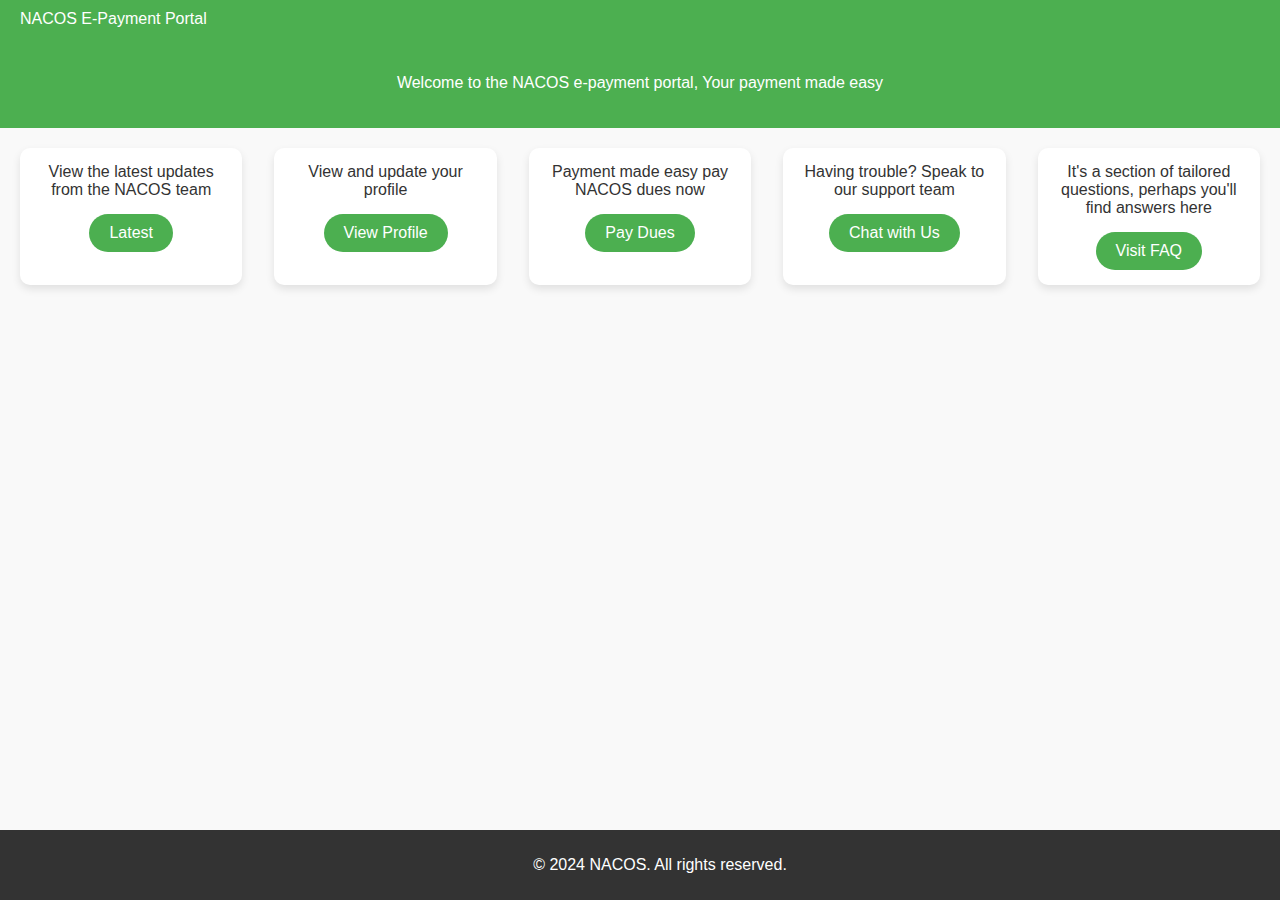
<file: AWS/index.html>
<!DOCTYPE html>
<html lang="en">
<head>
    <meta charset="UTF-8">
    <meta name="viewport" content="width=device-width, initial-scale=1.0">
    <title>NACOS E-Payment Portal</title>
    <link rel="stylesheet" href="index-styling.css">
</head>
<body>
    <div class="header">
        <div>NACOS E-Payment Portal</div>
    </div>

    <div class="welcome">
        <p>Welcome to the NACOS e-payment portal, Your payment made easy</p>
    </div>

    <div class="main">
        <div class="card updates">
            <div class="card-content">
                <p>View the latest updates from the NACOS team</p>
                <button>Latest</button>
            </div>
        </div>

        <div class="card profile" id="profile">
            <div class="card-content">
                <p>View and update your profile</p>
                <button>View Profile</button>
            </div>
        </div>

        <div class="card payment">
            <div class="card-content">
                <p>Payment made easy pay NACOS dues now</p>
                <button> <a href="-pay.html"></a>Pay Dues</button>
            </div>
        </div>

        <div class="card support">
            <div class="card-content">
                <p>Having trouble? Speak to our support team</p>
                <button>Chat with Us</button>
            </div>
        </div>

        <div class="card FAQ">
            <div class="card-content">
                <p>It's a section of tailored questions, perhaps you'll find answers here</p>
                <button>Visit FAQ</button>
            </div>
        </div>
    </div>

    <div class="footer">
        <p>&copy; 2024 NACOS. All rights reserved.</p>
    </div>
</body>
</html>
</file>
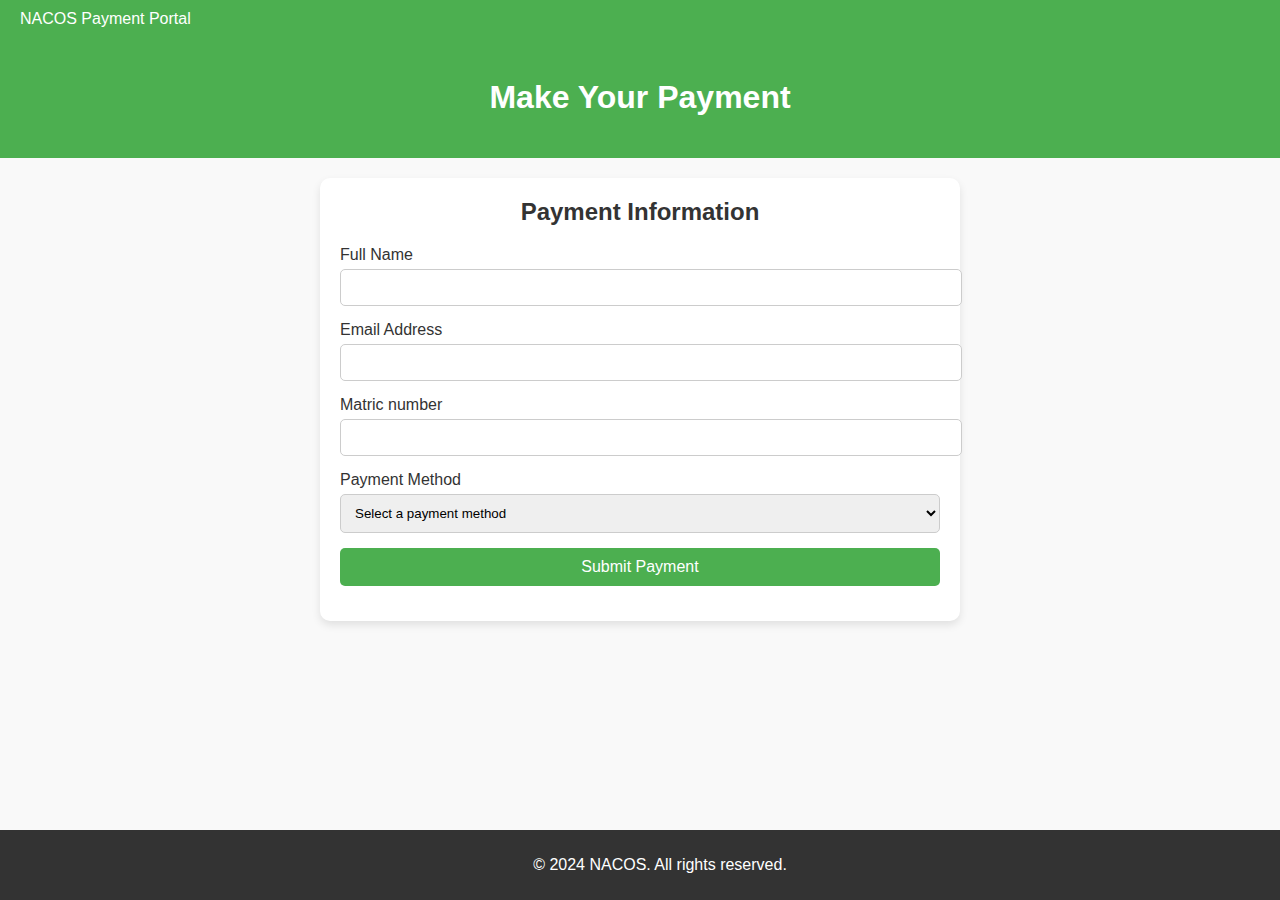
<file: AWS/-pay.html>
<!DOCTYPE html>
<html lang="en">
<head>
    <meta charset="UTF-8">
    <meta name="viewport" content="width=device-width, initial-scale=1.0">
    <title>NACOS Payment Portal</title>
    <link rel="stylesheet" href="pay-styling.css">
</head>
<body>
    <div class="header">
        <div>NACOS Payment Portal</div>
    </div>

    <div class="title">
        <h1>Make Your Payment</h1>
    </div>

    <div class="payment-form">
        <h2>Payment Information</h2>
        <form>
            <div class="form-group">
                <label for="fullName">Full Name</label>
                <input type="text" id="fullName" name="fullName" required>
            </div>

            <div class="form-group">
                <label for="email">Email Address</label>
                <input type="email" id="email" name="email" required>
            </div>

            <div class="form-group">
                <label for="matno">Matric number</label>
                <input type="text" id="matno" name="matno" required>
            </div>

            <div class="form-group">
                <label for="paymentMethod">Payment Method</label>
                <select id="paymentMethod" name="paymentMethod" required>
                    <option value="" disabled selected>Select a payment method</option>
                    <option value="creditCard">Credit Card</option>
                    <option value="debitCard">Debit Card</option>
                    <option value="paypal">PayPal</option>
                    <option value="bankTransfer">Bank Transfer</option>
                </select>
            </div>

            <div class="form-group">
                <a href="html test file.html">
                    <button>Submit Payment</button>
                </a>
            </div>
        </form>
    </div>

    <div class="footer">
        <p>&copy; 2024 NACOS. All rights reserved.</p>
    </div>
</body>
</html>
</file>
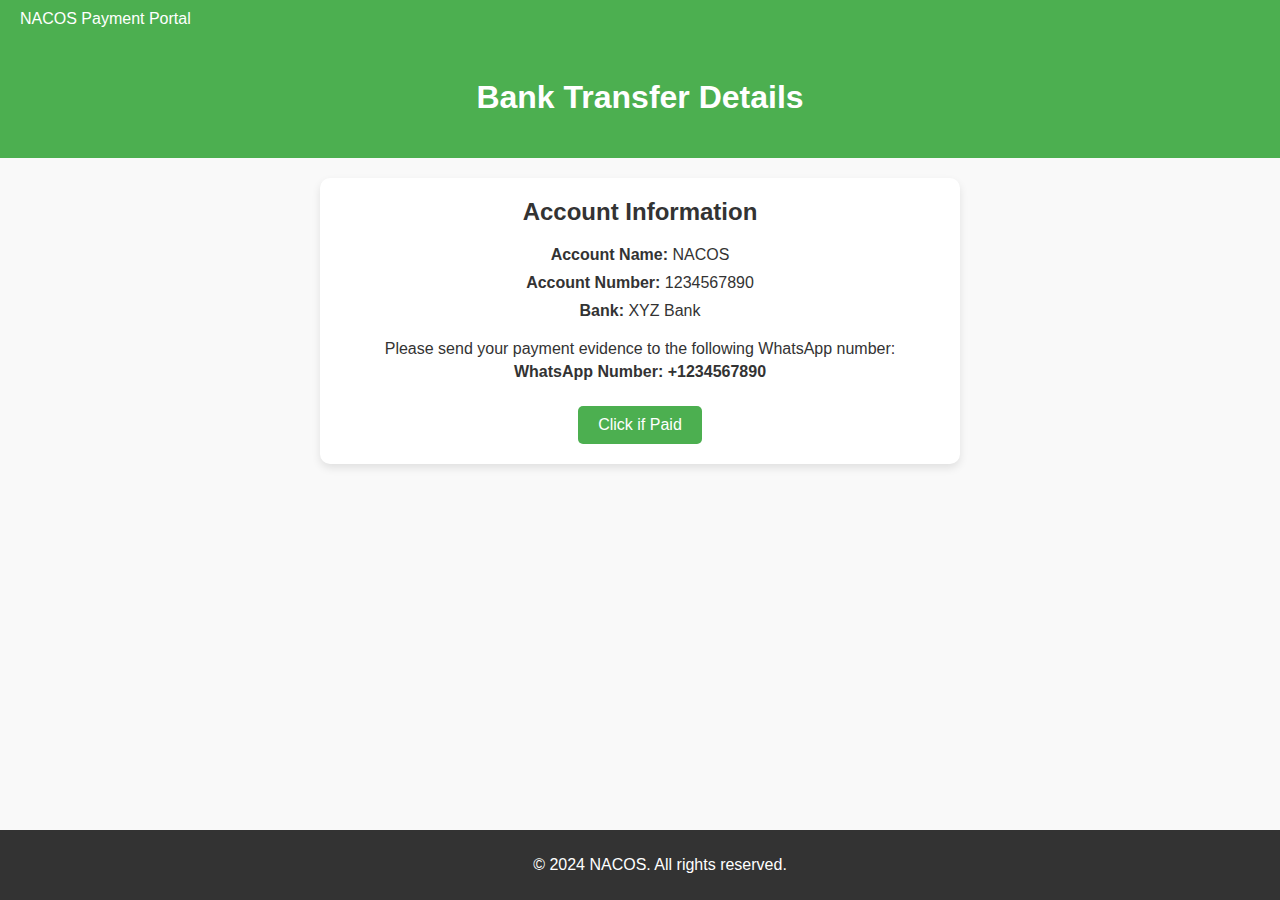
<file: AWS/html test file.html>
<!DOCTYPE html>
<html lang="en">
<head>
    <meta charset="UTF-8">
    <meta name="viewport" content="width=device-width, initial-scale=1.0">
    <title>Bank Transfer Details</title>
    <link rel="stylesheet" href="test-styling.css">
</head>
<body>
    <div class="header">
          <div>NACOS Payment Portal</div>
    </div>

    <div class="title">
        <h1>Bank Transfer Details</h1>
    </div>

    <div class="bank-details">
        <h2>Account Information</h2>
        <p><strong>Account Name:</strong> NACOS</p>
        <p><strong>Account Number:</strong> 1234567890</p>
        <p><strong>Bank:</strong> XYZ Bank</p>

        <div class="contact-info">
            <p>Please send your payment evidence to the following WhatsApp number:</p>
            <p><strong>WhatsApp Number: +1234567890</strong></p>
        </div>

        <button onclick="alert('Thank you! We will verify your payment shortly.')">Click if Paid</button>
    </div>

    <div class="footer">
        <p>&copy; 2024 NACOS. All rights reserved.</p>
    </div>
</body>
</html>
</file>
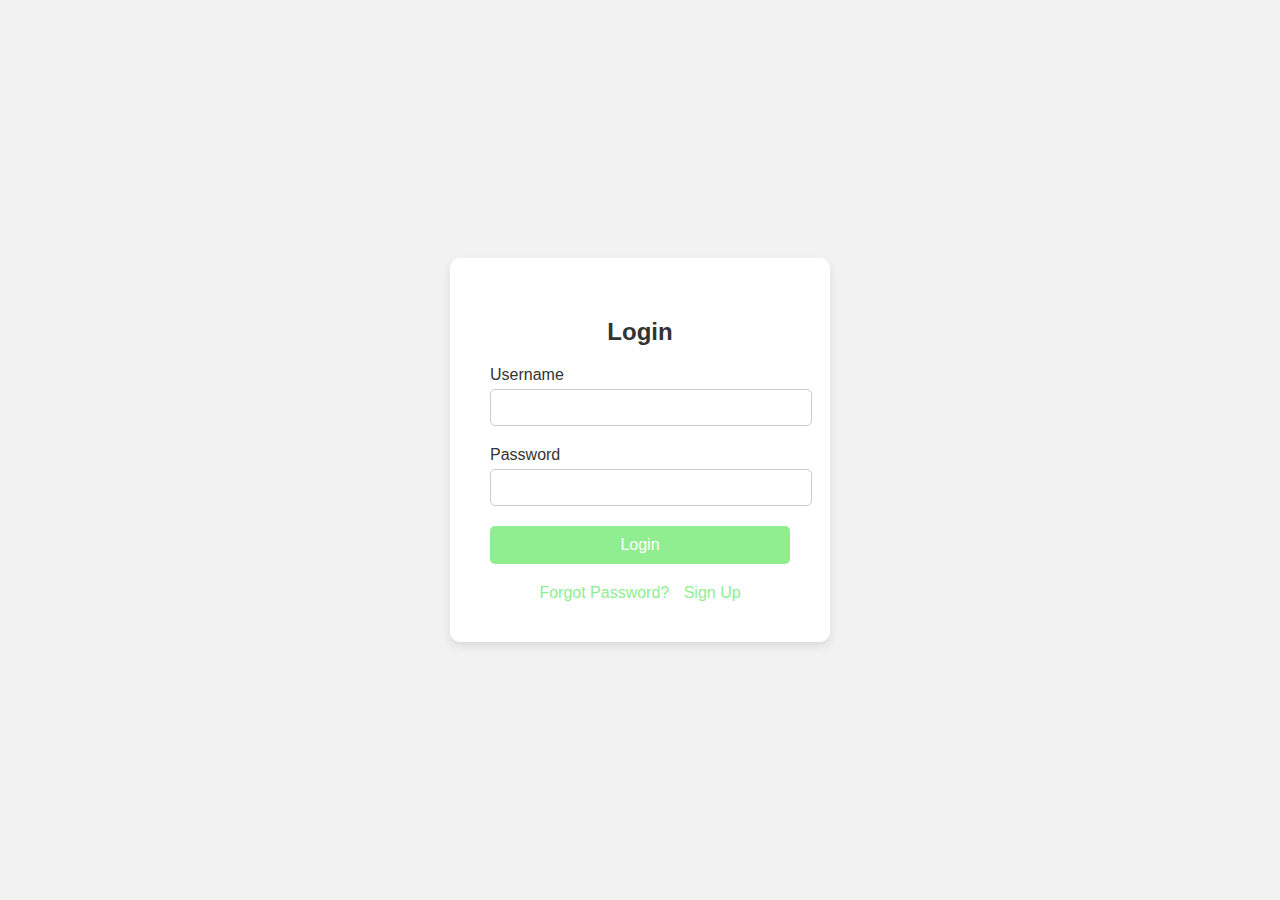
<file: AWS/login.html>
<!DOCTYPE html>
<html lang="en">
<head>
    <meta charset="UTF-8">
    <meta name="viewport" content="width=device-width, initial-scale=1.0">
    <title>Payment Gateway Login</title>
    <link rel="stylesheet" href="login-styling.css">
    <script>
        function handleLogin(event) {
            event.preventDefault(); // Prevent the form from submitting in the traditional way
            window.location.href = 'index.html'; // Redirect to index.html
        }
    </script>
</head>
<body>
    <div class="login-container">
        <div class="login-box">
            <h2>Login</h2>
            <form onsubmit="handleLogin(event)">
                <div class="input-group">
                    <label for="username">Username</label>
                    <input type="text" id="username" name="username" required>
                </div>
                <div class="input-group">
                    <label for="password">Password</label>
                    <input type="password" id="password" name="password" required>
                </div>
                <button type="submit">Login</button>
            </form>
            <div class="links">
                <a href="/forgot-password">Forgot Password?</a>
                <a href="signup.html">Sign Up</a>
            </div>
        </div>
    </div>
</body>
</html>
</file>
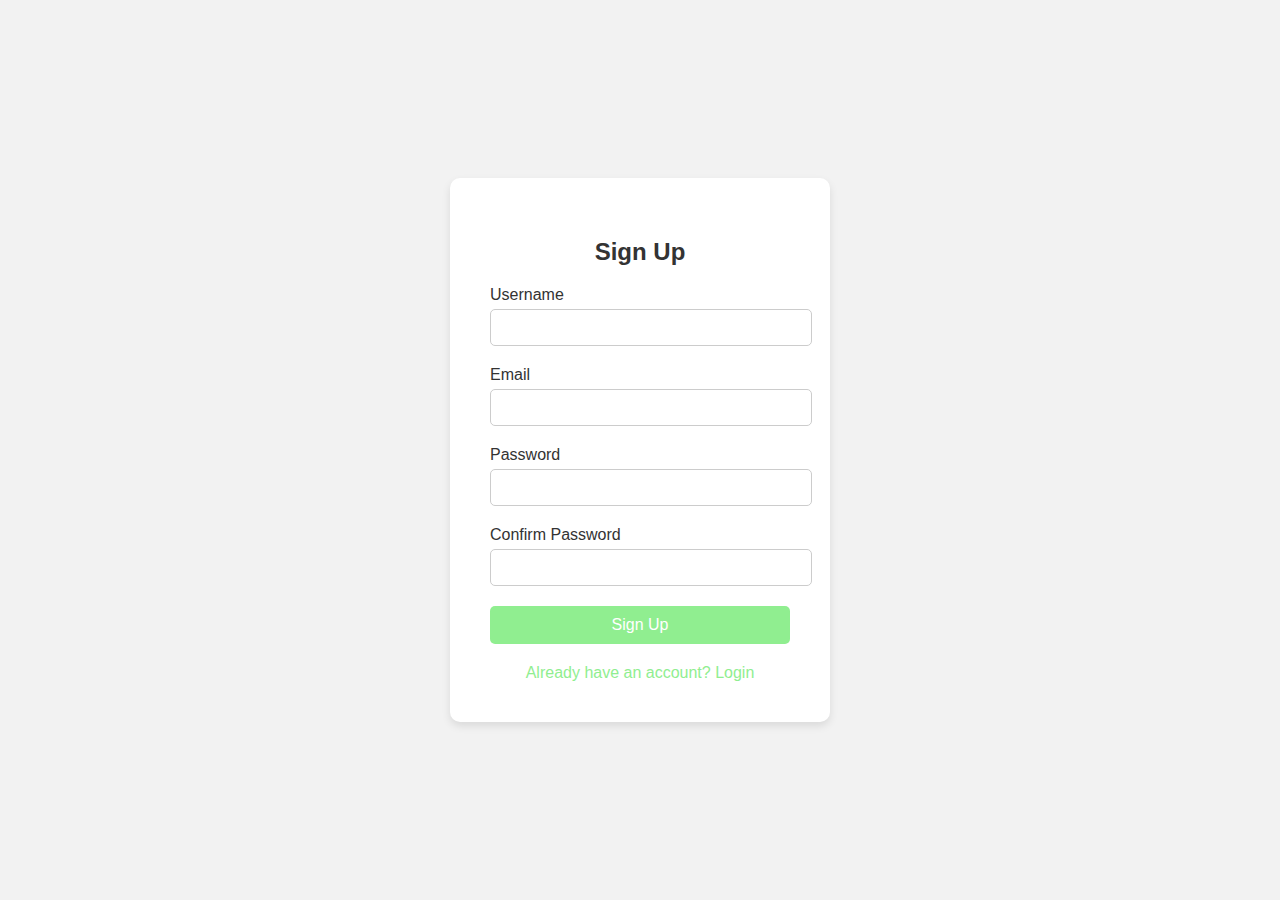
<file: AWS/signup.html>
<!DOCTYPE html>
<html lang="en">
<head>
    <meta charset="UTF-8">
    <meta name="viewport" content="width=device-width, initial-scale=1.0">
    <title>Payment Gateway Signup</title>
    <link rel="stylesheet" href="sgnup-styling.css">
    <script>
        function handleSignup(event) {
            event.preventDefault(); // Prevent the form from submitting in the traditional way
            window.location.href = 'index.html'; // Redirect to index.html
        }
    </script>
</head>
<body>
    <div class="signup-container">
        <div class="signup-box">
            <h2>Sign Up</h2>
            <form onsubmit="handleSignup(event)">
                <div class="input-group">
                    <label for="username">Username</label>
                    <input type="text" id="username" name="username" required>
                </div>
                <div class="input-group">
                    <label for="email">Email</label>
                    <input type="email" id="email" name="email" required>
                </div>
                <div class="input-group">
                    <label for="password">Password</label>
                    <input type="password" id="password" name="password" required>
                </div>
                <div class="input-group">
                    <label for="confirm-password">Confirm Password</label>
                    <input type="password" id="confirm-password" name="confirm-password" required>
                </div>
                <button type="submit">Sign Up</button>
            </form>
            <div class="links">
                <a href="login.html">Already have an account? Login</a>
            </div>
        </div>
    </div>
</body>
</html>
</file>
<file: AWS/index-styling.css>
body {
            font-family: Arial, sans-serif;
            background-color: #f9f9f9;
            margin: 0;
            padding: 0;
            color: #333;
        }

        .header {
            display: flex;
            justify-content: space-between;
            align-items: center;
            padding: 10px 20px;
            background-color: #4CAF50;
            color: white;
        }

        .profile-icon {
            width: 40px;
            height: 40px;
            background-image: url('https://via.placeholder.com/40'); /* Replace with actual profile icon URL */
            background-size: cover;
            background-position: center;
            border-radius: 50%;
            cursor: pointer;
        }

        .welcome {
            text-align: center;
            padding: 20px;
            background-color: #4CAF50;
            color: white;
        }

        .main {
            display: flex;
            flex-wrap: wrap;
            justify-content: center;
            gap: 2em;
            padding: 20px;
        }

        .card {
            flex: 1 1 calc(20% - 2em);
            min-width: 200px;
            max-width: 250px;
            background-color: white;
            border-radius: 10px;
            box-shadow: 0 4px 8px rgba(0, 0, 0, 0.1);
            transition: transform 0.3s, box-shadow 0.3s;
        }

        .card:hover {
            transform: translateY(-10px);
            box-shadow: 0 8px 16px rgba(0, 0, 0, 0.2);
        }

        .card-content {
            padding: 15px;
            text-align: center;
        }

        .card p {
            margin: 0 0 15px;
        }

        button {
            border: none;
            border-radius: 20px;
            background-color: #4CAF50;
            color: white;
            padding: 10px 20px;
            cursor: pointer;
            font-size: 16px;
            transition: background-color 0.3s;
        }

        button:hover {
            background-color: #45a049;
        }

        .footer {
            text-align: center;
            padding: 10px 20px;
            background-color: #333;
            color: white;
            position: fixed;
            width: 100%;
            bottom: 0;
        }

        @media (max-width: 768px) {
            .main {
                flex-direction: column;
                align-items: center;
            }

            .card {
                max-width: 90%;
            }
        }
</file>
<file: AWS/pay-styling.css>
body {
            font-family: Arial, sans-serif;
            background-color: #f9f9f9;
            margin: 0;
            padding: 0;
            color: #333;
        }

        .header {
            display: flex;
            justify-content: space-between;
            align-items: center;
            padding: 10px 20px;
            background-color: #4CAF50;
            color: white;
        }

        .profile-icon {
            width: 40px;
            height: 40px;
            background-image: url('https://via.placeholder.com/40'); /* Replace with actual profile icon URL */
            background-size: cover;
            background-position: center;
            border-radius: 50%;
            cursor: pointer;
        }

        .title {
            text-align: center;
            padding: 20px;
            background-color: #4CAF50;
            color: white;
        }

        .payment-form {
            max-width: 600px;
            margin: 20px auto;
            padding: 20px;
            background-color: white;
            border-radius: 10px;
            box-shadow: 0 4px 8px rgba(0, 0, 0, 0.1);
        }

        .payment-form h2 {
            margin-top: 0;
            text-align: center;
        }

        .form-group {
            margin-bottom: 15px;
        }

        .form-group label {
            display: block;
            margin-bottom: 5px;
        }

        .form-group input,
        .form-group select {
            width: 100%;
            padding: 10px;
            border: 1px solid #ccc;
            border-radius: 5px;
        }

        .form-group input:focus,
        .form-group select:focus {
            border-color: #4CAF50;
            outline: none;
        }

        .form-group button {
            width: 100%;
            padding: 10px;
            border: none;
            border-radius: 5px;
            background-color: #4CAF50;
            color: white;
            font-size: 16px;
            cursor: pointer;
            transition: background-color 0.3s;
        }

        .form-group button:hover {
            background-color: #45a049;
        }

        .footer {
            text-align: center;
            padding: 10px 20px;
            background-color: #333;
            color: white;
            position: fixed;
            width: 100%;
            bottom: 0;
        }
</file>
<file: AWS/test-styling.css>
body {
            font-family: Arial, sans-serif;
            background-color: #f9f9f9;
            margin: 0;
            padding: 0;
            color: #333;
        }

        .header {
            display: flex;
            justify-content: space-between;
            align-items: center;
            padding: 10px 20px;
            background-color: #4CAF50;
            color: white;
        }

        .profile-icon {
            width: 40px;
            height: 40px;
            background-image: url('https://via.placeholder.com/40'); /* Replace with actual profile icon URL */
            background-size: cover;
            background-position: center;
            border-radius: 50%;
            cursor: pointer;
        }

        .title {
            text-align: center;
            padding: 20px;
            background-color: #4CAF50;
            color: white;
        }

        .bank-details {
            max-width: 600px;
            margin: 20px auto;
            padding: 20px;
            background-color: white;
            border-radius: 10px;
            box-shadow: 0 4px 8px rgba(0, 0, 0, 0.1);
            text-align: center;
        }

        .bank-details h2 {
            margin-top: 0;
        }

        .bank-details p {
            margin: 10px 0;
            font-size: 16px;
        }

        .bank-details .contact-info {
            margin-top: 20px;
        }

        .bank-details .contact-info p {
            margin: 5px 0;
        }

        .bank-details button {
            margin-top: 20px;
            padding: 10px 20px;
            border: none;
            border-radius: 5px;
            background-color: #4CAF50;
            color: white;
            font-size: 16px;
            cursor: pointer;
            transition: background-color 0.3s;
        }

        .bank-details button:hover {
            background-color: #45a049;
        }

        .footer {
            text-align: center;
            padding: 10px 20px;
            background-color: #333;
            color: white;
            position: fixed;
            width: 100%;
            bottom: 0;
        }
</file>
<file: AWS/login-styling.css>
body {
    font-family: Arial, sans-serif;
    background-color: #f2f2f2;
    display: flex;
    justify-content: center;
    align-items: center;
    height: 100vh;
    margin: 0;
}

.login-container {
    display: flex;
    justify-content: center;
    align-items: center;
    height: 100%;
}

.login-box {
    background-color: #fff;
    padding: 40px;
    border-radius: 10px;
    box-shadow: 0 4px 8px rgba(0, 0, 0, 0.1);
    width: 300px;
    text-align: center;
}

.login-box h2 {
    margin-bottom: 20px;
    color: #333;
}

.input-group {
    margin-bottom: 20px;
    text-align: left;
}

.input-group label {
    display: block;
    margin-bottom: 5px;
    color: #333;
}

.input-group input {
    width: 100%;
    padding: 10px;
    border: 1px solid #ccc;
    border-radius: 5px;
}

button {
    width: 100%;
    padding: 10px;
    border: none;
    border-radius: 5px;
    background-color: lightgreen;
    color: #fff;
    font-size: 16px;
    cursor: pointer;
    transition: background-color 0.3s ease;
}

button:hover {
    background-color: #32CD32; /* Darker shade of light green */
}

.links {
    margin-top: 20px;
}

.links a {
    color: lightgreen;
    text-decoration: none;
    margin: 0 5px;
}

.links a:hover {
    text-decoration: underline;
}
</file>
<file: AWS/sgnup-styling.css>
body {
    font-family: Arial, sans-serif;
    background-color: #f2f2f2;
    display: flex;
    justify-content: center;
    align-items: center;
    height: 100vh;
    margin: 0;
}

.login-container, .signup-container {
    display: flex;
    justify-content: center;
    align-items: center;
    height: 100%;
}

.login-box, .signup-box {
    background-color: #fff;
    padding: 40px;
    border-radius: 10px;
    box-shadow: 0 4px 8px rgba(0, 0, 0, 0.1);
    width: 300px;
    text-align: center;
}

.login-box h2, .signup-box h2 {
    margin-bottom: 20px;
    color: #333;
}

.input-group {
    margin-bottom: 20px;
    text-align: left;
}

.input-group label {
    display: block;
    margin-bottom: 5px;
    color: #333;
}

.input-group input {
    width: 100%;
    padding: 10px;
    border: 1px solid #ccc;
    border-radius: 5px;
}

button {
    width: 100%;
    padding: 10px;
    border: none;
    border-radius: 5px;
    background-color: lightgreen;
    color: #fff;
    font-size: 16px;
    cursor: pointer;
    transition: background-color 0.3s ease;
}

button:hover {
    background-color: #32CD32; /* Darker shade of light green */
}

.links {
    margin-top: 20px;
}

.links a {
    color: lightgreen;
    text-decoration: none;
    margin: 0 5px;
}

.links a:hover {
    text-decoration: underline;
}
</file>
